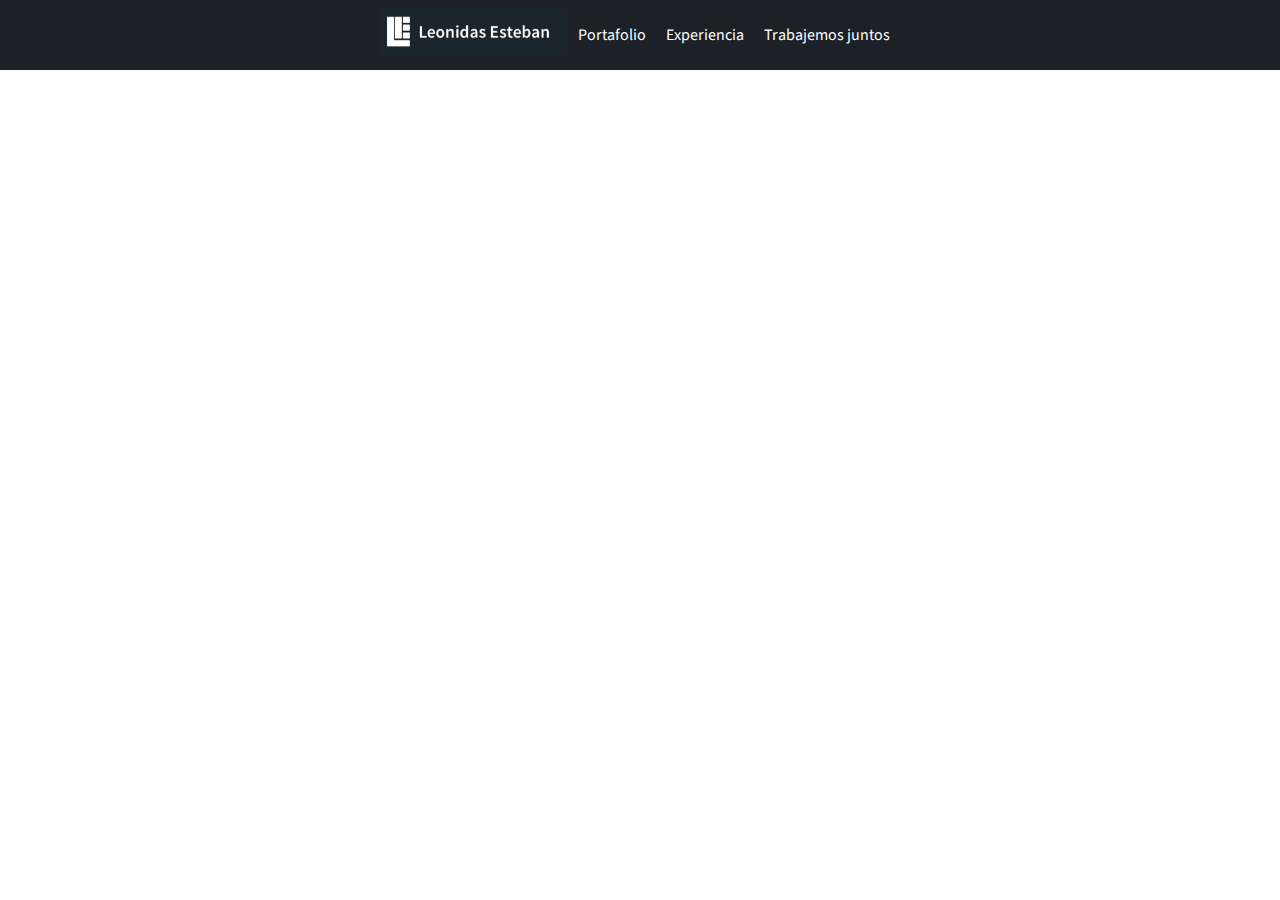
<file: CursoResponsiveDesign/desarrollo-web-portafolio-master/index.html>
<!DOCTYPE html>
<html lang="es">
  <head>
    <meta charset="UTF-8" />
    <title>Leonidas Esteban</title>
    <link rel="icon" type="image/png" href="images/favicon.png" />
    <link href="https://fonts.googleapis.com/css?family=Fjalla+One|Source+Sans+Pro" rel="stylesheet">
    <!-- <link  rel="stylesheet" href="css/media.css" media="screen and (max-width:768px)"/> -->
    <!-- <style>
    @media screen and (max-width:768px){
     body{
        border: 10px solid blue;
      }
    }
    </style> -->
    <link rel="stylesheet" href="css/estilos.css">
    <meta name="viewport" content="width=device-width, initial-scale=1">
    <!-- este meta estoy agregando una vista q soporte el ancho del dispositivo 
    width=device-width para que se adapte según la pantalla del dispositivo
    initial-scale=1.0 para indicar el escalado según el dispositivo -->
    
  </head>
  <body>
    <header class="header">
      <div class="container">
        <figure class="logo">
          <img src="images/logo.png" height="50" alt="Logo de http://leonidasesteban.com" />
        </figure>
        <nav class="menu">
          <ol>
            <li>
              <a class="link" href="#portafolio">Portafolio</a>
            </li>
            <li>
              <a class="link" href="#eventos">Experiencia</a>
            </li>
            <li>
              <a class="link" href="#contacto">Trabajemos juntos</a>
            </li>
          </ol>
        </nav>
      </div>
    </header>
    <!-- <section class="hero">
      <div class="container">
        <h1>
          Hola! Soy <strong>Leonidas Esteban</strong> <br/> Desarrollador  <strong>Javascript</strong> con <br> pasión por la <strong>enseñanza</strong>
        </h1>
        <img class="hero-image" src="images/hero.jpg" width="500" height="300" alt="imagen principal del sitio"> 
      </div>
    </section>
    <section id="portafolio" class="portfolio">
      <div class="container">
        <h2>Portafolio (Proyectos Destacados)</h2>
      <article class="project">
        <div class="project-details">
          <h3 class="project-title">Platzi Video</h3>
          <h6 class="project-course">React Native / React</h6>
          <p class="project-date"><small><strong>Fecha:</strong> 01/07/2018</small></p>
          <p class="project-url"><small><strong>Puedes verlo en:</strong> www.platzi.com/native</small></p>
          <p class="project-description">Platzi Video fue el resultado de 3 meses de trabajo
              para crear la mejor app para enseñar el funcionamiento
              de React y React Native. Desde crear un vista-detalle, hasta patrones avanzados de nevegación, este proyecto ha sido el ejemplo de futuros creadores de aplicaciones multiplataforma</p>
        </div>
        <figure class="project-imageContainer">
          <img class="project-image" width="500" src="images/platzi-video-react-native.png" alt="prouyecto del curso de React Native">
        </figure>
      </article>
      <article class="project">
          <div class="project-details">
            <h3 class="project-title">Platzi Video</h3>
            <h6 class="project-course">React Native / React</h6>
            <p class="project-date"><small><strong>Fecha:</strong> 01/07/2018</small></p>
            <p class="project-url"><small><strong>Puedes verlo en:</strong> www.platzi.com/native</small></p>
            <p class="project-description">Platzi Video fue el resultado de 3 meses de trabajo
                para crear la mejor app para enseñar el funcionamiento
                de React y React Native. Desde crear un vista-detalle, hasta patrones avanzados de nevegación, este proyecto ha sido el ejemplo de futuros creadores de aplicaciones multiplataforma</p>
          </div>
          <figure class="project-imageContainer">
            <img class="project-image" width="500" src="images/platzi-video-react-native.png" alt="prouyecto del curso de React Native">
          </figure>
        </article>
      </div>
      
    </section>
    <div class="container">
      <h2 class="event-list-title">Más sobre mi experiencia</h2>
    </div>
    <section id="eventos" class="event-list">
      <div class="container">
        <article class="event">
          <figure class="event-imageContainer">
            <img class="event-image" src="images/platzi-conf.jpg" width="500" />
          </figure>
          <div class="event-detail">
            <h3 class="event-title">PlatziConf México 2018</h3>
            <p class="event-description">El evento más grande sobre gente que quiere aprender más de internet. En esté evento te comparto como tener una vida de constante aprendizaje.</p>
            <a class="event-url" href="https://www.youtube.com/watch?v=BIS7cWGgJg0" target="_blank">Ver Plática</a>
          </div>
        </article>
        <article class="event">
          <figure class="event-imageContainer">
            <img class="event-image" src="images/platzi-conf.jpg" width="500" />
          </figure>
          <div class="event-detail">
            <h3 class="event-title">PlatziConf México 2018</h3>
            <p class="event-description">El evento más grande sobre gente que quiere aprender más de internet. En esté evento te comparto como tener una vida de constante aprendizaje.</p>
            <a class="event-url" href="https://www.youtube.com/watch?v=BIS7cWGgJg0" target="_blank">Ver Plática</a>
          </div>
        </article>
        <article class="event">
          <figure class="event-imageContainer">
            <img class="event-image" src="images/platzi-conf.jpg" width="500" />
          </figure>
          <div class="event-detail">
            <h3 class="event-title">PlatziConf México 2018</h3>
            <p class="event-description">El evento más grande sobre gente que quiere aprender más de internet. En esté evento te comparto como tener una vida de constante aprendizaje.</p>
            <a class="event-url" href="https://www.youtube.com/watch?v=BIS7cWGgJg0" target="_blank">Ver Plática</a>
          </div>
        </article>
        <article class="event">
          <figure class="event-imageContainer">
            <img class="event-image" src="images/platzi-conf.jpg" width="500" />
          </figure>
          <div class="event-detail">
            <h3 class="event-title">PlatziConf México 2018</h3>
            <p class="event-description">El evento más grande sobre gente que quiere aprender más de internet. En esté evento te comparto como tener una vida de constante aprendizaje.</p>
            <a class="event-url" href="https://www.youtube.com/watch?v=BIS7cWGgJg0" target="_blank">Ver Plática</a>
          </div>
        </article>
      </div>
    </section>
    <section id="contacto" class="contact">
      <div class="container">
        <form action="/suscripcion/" class="form-email">
          <h3>¿Creamos algo juntos?</h3>
          <input type="text" placeholder="Déjame tu email" id="email">
          <button>Enviar</button>
        </form>
        <div class="social">
          <a href="https://twitter.com/leonidasesteban" class="social-link twitter"></a>
          <a href="https://facebook.com/leonidas.esteban" class="social-link facebook"></a>
          <a href="https://github.com/leonidasesteban" class="social-link github"></a>
          <a href="https://instagram.com/leonidasesteban" class="social-link instagram"></a>
        </div>
      </div>
    </section>
    <footer class="footer">
      <div class="container">
        <div>
          <p>Curso de Desarrollo web online 2018 <img src="images/platzi.png" width="80" alt="platzi"></p>
        </div>
        <div>
          <p>
            Designed with <\3 by <a href="https://twitter.com/thespianartist">@thespianartist</a>
          </p>
        </div>
      </div>
    </footer> -->
  </body>
</html>
</file>
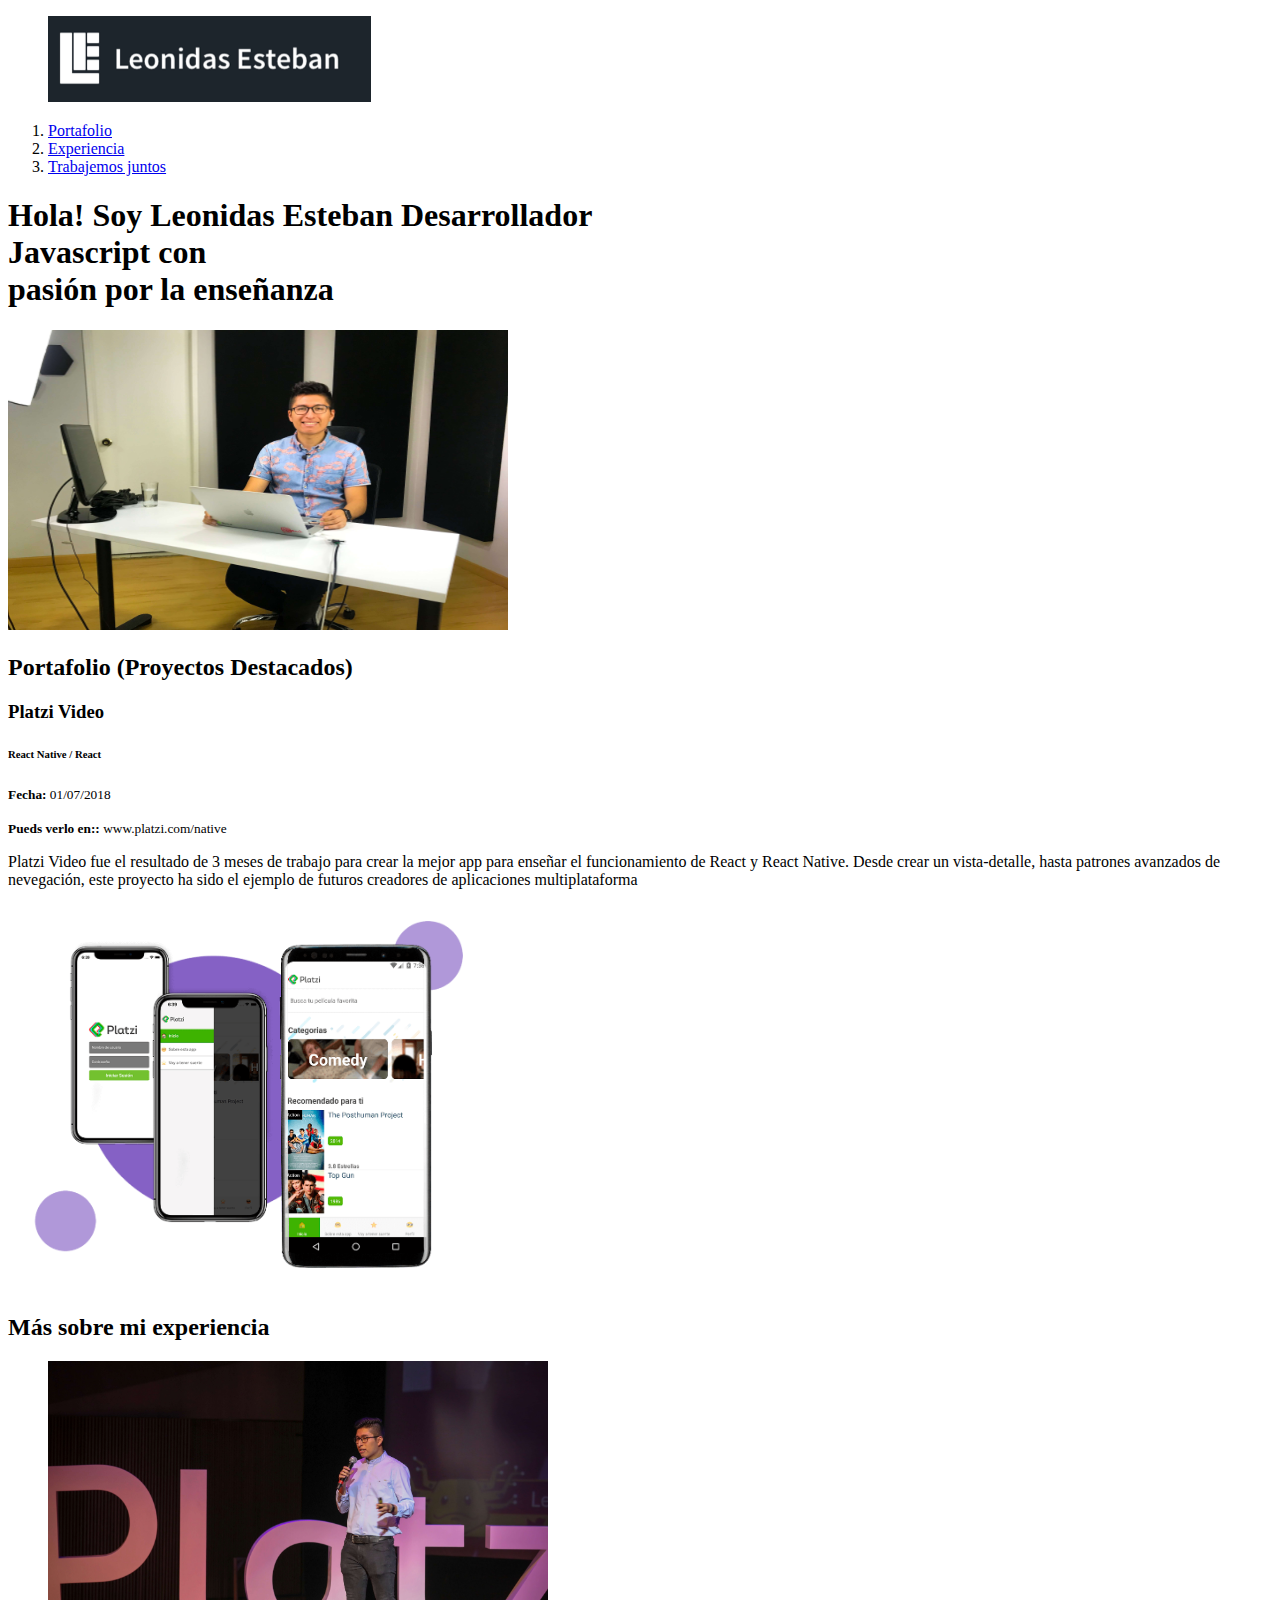
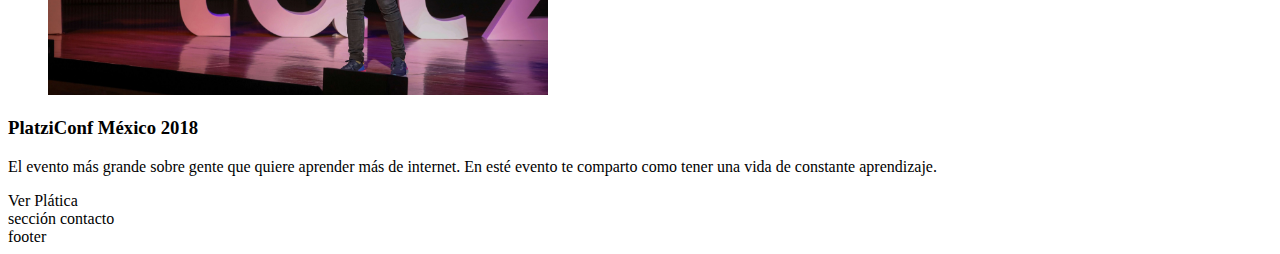
<file: CusoDesarrolloWeb/Archivos/index.html>
<!DOCTYPE html>
<html lang="es">
  <head>
    <meta charset="UTF-8" />
    <title>Leonidas Esteban</title>
    <link rel="icon" type="image/png" href="images/favicon.png" />
  </head>
  <body>
    <header>
      <div>
        <figure>
          <img src="images/logo.png" alt="Logo de http://leonidasesteban.com" />
        </figure>
        <nav>
          <ol>
            <li>
              <a href="#">Portafolio</a>
            </li>
            <li>
              <a href="#">Experiencia</a>
            </li>
            <li>
              <a href="#">Trabajemos juntos</a>
            </li>
          </ol>
        </nav>
      </div>
    </header>
    <section>
      <h1>
        Hola! Soy <strong>Leonidas Esteban</strong> Desarrollador <br/> <strong>Javascript</strong> con <br> pasión por la <strong>enseñanza</strong>
      </h1>
      <img src="images/hero.jpg" width="500" height="300" alt="imagen principal del sitio"> 
    </section>
    <section>
      <h2>Portafolio (Proyectos Destacados)</h2>
      <article>
        <h3>Platzi Video</h3>
        <h6>React Native / React</h6>
        <p><small><strong>Fecha:</strong> 01/07/2018</small></p>
        <p><small><strong>Pueds verlo en::</strong> www.platzi.com/native</small></p>
        <p>Platzi Video fue el resultado de 3 meses de trabajo
            para crear la mejor app para enseñar el funcionamiento
            de React y React Native. Desde crear un vista-detalle, hasta patrones avanzados de nevegación, este proyecto ha sido el ejemplo de futuros creadores de aplicaciones multiplataforma</p>
      <img  width="500" src="images/platzi-video-react-native.png" alt="prouyecto del curso de React Native">
      </article>
    </section>
    <section>
      <h2>Más sobre mi experiencia</h2>
      <article>
        <figure>
          <img src="images/platzi-conf.jpg" width="500" />
        </figure>
        <h3>PlatziConf México 2018</h3>
        <p>El evento más grande sobre gente que quiere aprender más de internet. En esté evento te comparto como tener una vida de constante aprendizaje.</p>
        <a>Ver Plática</a>
      </article>
    </section>
    <section>sección contacto</section>
    <footer>footer</footer>
  </body>
</html>
</file>
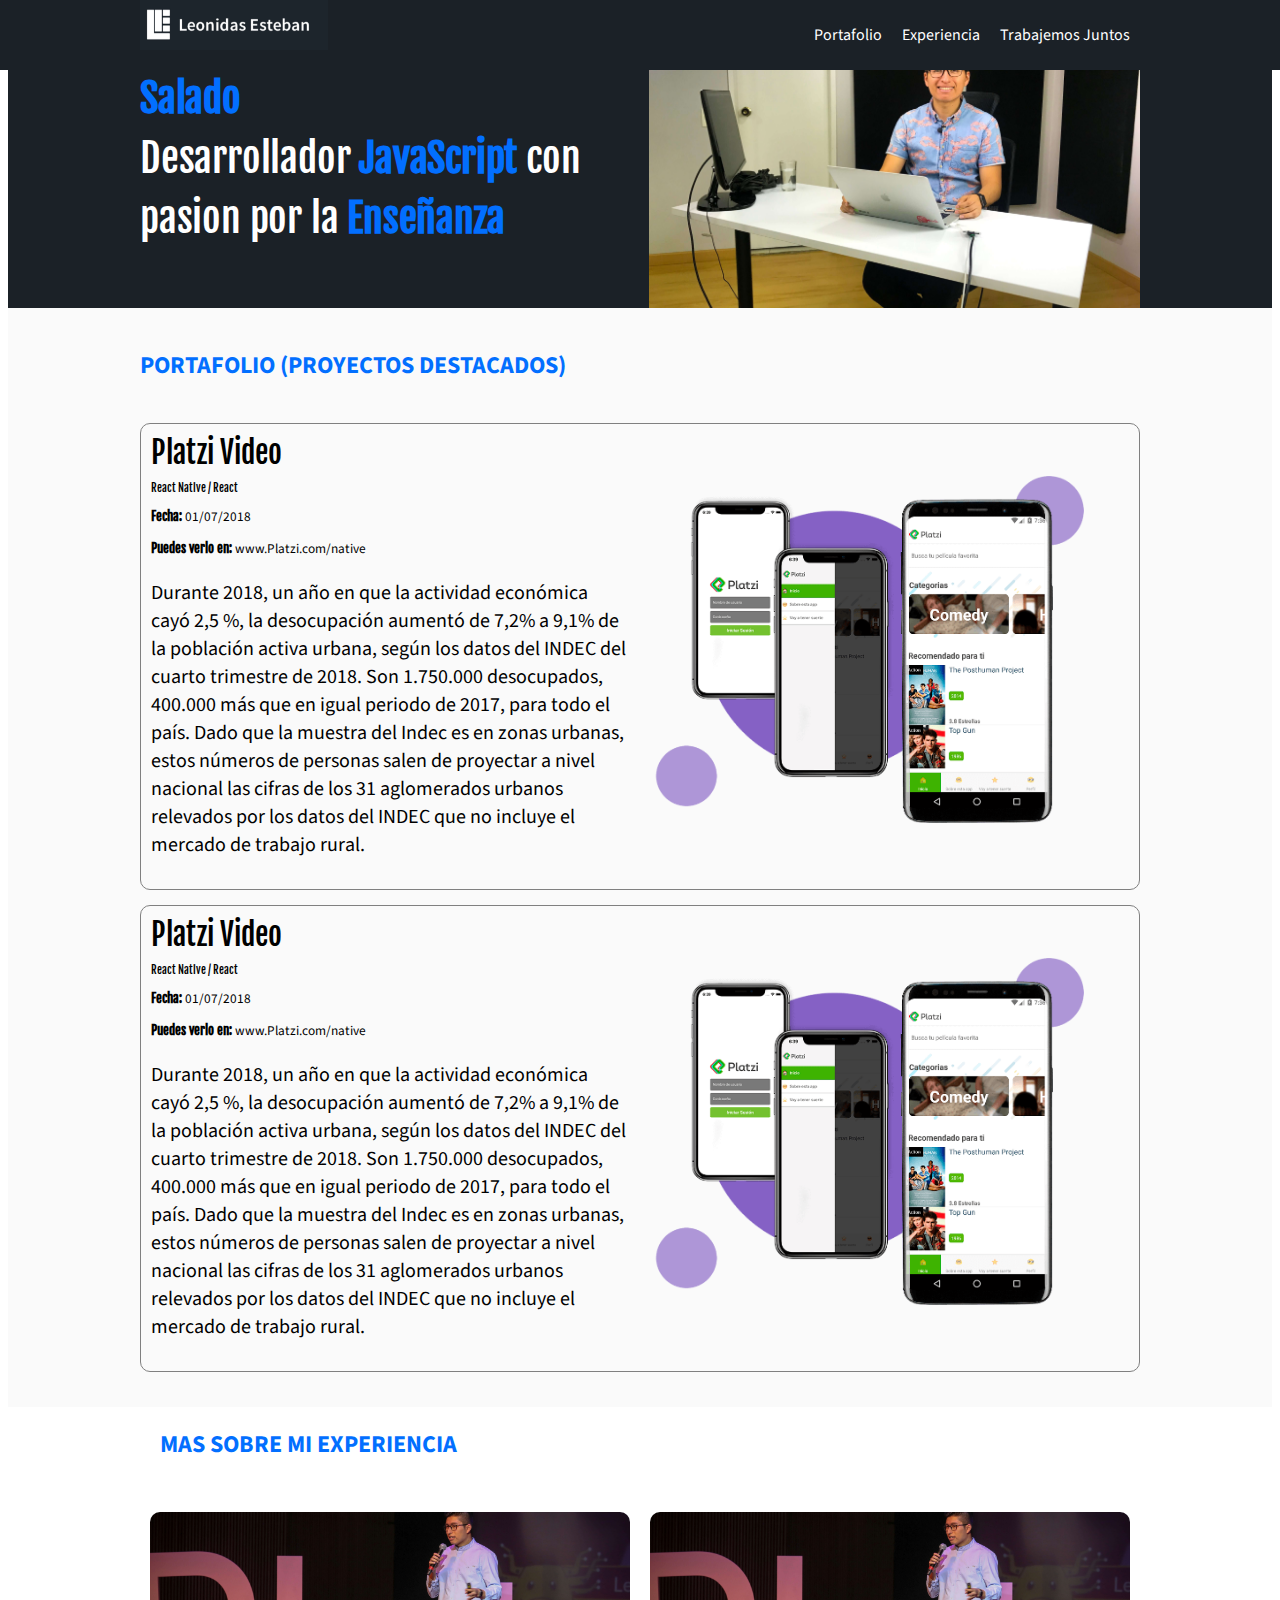
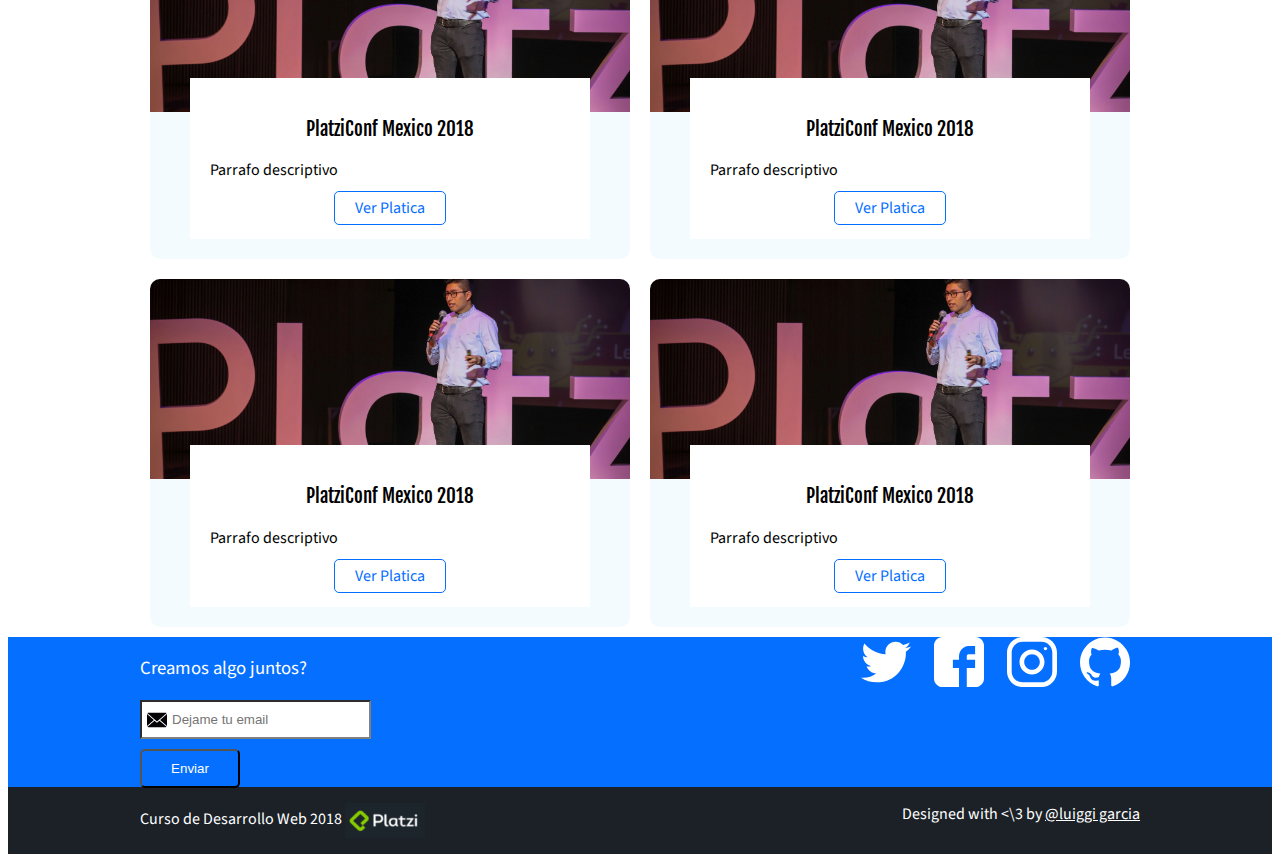
<file: CusoDesarrolloWeb/Main.html>
<!DOCTYPE html>
<html lang="es,en">

<head>
    <meta charset="UTF-8">
    <meta name="viewport" content="width=device-width, initial-scale=1.0">
    <meta http-equiv="X-UA-Compatible" content="ie=edge">
    <title>Luis Maria Garcia Salado</title>
    <link rel="icon" type="image/png" href="Archivos/images/favicon.png">
    <link href="https://fonts.googleapis.com/css?family=Fjalla+One|Source+Sans+Pro" rel="stylesheet">
    <link rel="stylesheet" href="css/estilos.css">

</head>

<body>
    <header class="header">
        <div class="container">

            <!--Cabecera del proyecto-->
            <figure class="logo">
                <img src="Archivos/images/logo.png" alt="Logo" height="50">
            </figure>
            <nav class="menu">
                <!--Menu de Navegaciones-->
                <ol>
                    <li>
                        <a class="link" href="#principal">Portafolio</a>
                        <!--Navegar entre secciones por id # significa enlace interno-->
                    </li>
                    <li>
                        <a class="link" href="#experiencia">Experiencia</a>
                    </li>
                    <li>
                        <a class="link" href="#trabajemos_juntos">Trabajemos Juntos</a>
                    </li>
                </ol>

            </nav>
        </div>
    </header>
    <section id="principal" class="hero">
        <div class="container">

            <h1>Hola! soy <strong id=titulos>Luis Maria Garcia Salado</strong> <br>Desarrollador
                <strong>JavaScript</strong> con <br> pasion por la <strong>Enseñanza</strong></h1>
            <img class="hero-image" src="Archivos/images/hero.jpg" width="500" height="300">
        </div>
    </section>
    <section id="portafolio" class="portfolio">
        <div class="container">

            <h2>Portafolio (Proyectos Destacados)</h2>
            <article class="project">
                <div class="project-details">
                    <h3 class="project-title">Platzi Video</h3>
                    <h6 class="project-course">React Native / React</h6>
                    <p class="project-date"><small><strong>Fecha:</strong> 01/07/2018</small></p>
                    <p class="project-url"><small><strong>Puedes verlo en:</strong> www.Platzi.com/native</small></p>
                    <p class="project-description"> Durante 2018, un año en que la actividad económica cayó 2,5 %, la
                        desocupación aumentó de 7,2% a 9,1% de la población activa urbana, según los datos del INDEC del
                        cuarto trimestre de 2018. Son 1.750.000 desocupados, 400.000 más que en igual periodo de 2017,
                        para todo el país. Dado que la muestra del Indec es en zonas urbanas,
                        estos números de personas salen de proyectar a nivel nacional las cifras de los 31 aglomerados
                        urbanos relevados por los datos del INDEC que no incluye el mercado de trabajo rural.</p>

                </div>
                <figure class="project-imageConteiner">
                    <img class="project-image" src="Archivos/images/platzi-video-react-native.png" alt="" width="500">
                </figure>

            </article>
            <article class="project">
                <div class="project-details">
                    <h3 class="project-title">Platzi Video</h3>
                    <h6 class="project-course">React Native / React</h6>
                    <p class="project-date"><small><strong>Fecha:</strong> 01/07/2018</small></p>
                    <p class="project-url"><small><strong>Puedes verlo en:</strong> www.Platzi.com/native</small></p>
                    <p class="project-description"> Durante 2018, un año en que la actividad económica cayó 2,5 %, la
                        desocupación aumentó de 7,2% a 9,1% de la población activa urbana, según los datos del INDEC del
                        cuarto trimestre de 2018. Son 1.750.000 desocupados, 400.000 más que en igual periodo de 2017,
                        para todo el país. Dado que la muestra del Indec es en zonas urbanas,
                        estos números de personas salen de proyectar a nivel nacional las cifras de los 31 aglomerados
                        urbanos relevados por los datos del INDEC que no incluye el mercado de trabajo rural.</p>

                </div>
                <figure class="project-imageConteiner">
                    <img class="project-image" src="Archivos/images/platzi-video-react-native.png" alt="" width="500">
                </figure>

            </article>
        </div>
    </section>
    <div class="container">

        <h2 class="event-list-title">Mas sobre mi Experiencia</h2>
    </div>
    <section id="experiencia" class="event-list">
        <div class="container">

            <article class="event">
                <figure class="event-imageConteiner">
                    <img class="even-image" src="Archivos/images/platzi-conf.jpg" width="500">
                </figure>
                <div class="event-detail">

                    <h3 class="event-title">PlatziConf Mexico 2018</h3>
                    <p class="event-description">Parrafo descriptivo</p>
                    <a class="event-url" href="https://www.youtube.com/watch?v=VRlFcMIv-Lc" target="_blank">Ver
                        Platica</a>
                </div>
            </article>
            <article class="event">
                <figure class="event-imageConteiner">
                    <img class="even-image" src="Archivos/images/platzi-conf.jpg" width="500">
                </figure>
                <div class="event-detail">

                    <h3 class="event-title">PlatziConf Mexico 2018</h3>
                    <p class="event-description">Parrafo descriptivo</p>
                    <a class="event-url" href="https://www.youtube.com/watch?v=VRlFcMIv-Lc" target="_blank">Ver
                        Platica</a>
                </div>
            </article>
            <article class="event">
                <figure class="event-imageConteiner">
                    <img class="even-image" src="Archivos/images/platzi-conf.jpg" width="500">
                </figure>
                <div class="event-detail">

                    <h3 class="event-title">PlatziConf Mexico 2018</h3>
                    <p class="event-description">Parrafo descriptivo</p>
                    <a class="event-url" href="https://www.youtube.com/watch?v=VRlFcMIv-Lc" target="_blank">Ver
                        Platica</a>
                </div>
            </article>
            <article class="event">
                <figure class="event-imageConteiner">
                    <img class="even-image" src="Archivos/images/platzi-conf.jpg" width="500">
                </figure>
                <div class="event-detail">

                    <h3 class="event-title">PlatziConf Mexico 2018</h3>
                    <p class="event-description">Parrafo descriptivo</p>
                    <a class="event-url" href="https://www.youtube.com/watch?v=VRlFcMIv-Lc" target="_blank">Ver
                        Platica</a>
                </div>
            </article>
        </div>
    </section>
    <section id="trabajemos_juntos" class="contacto">
        <div class="container">

            <form action="/suscripcion/" class="form-email">
                <h3>Creamos algo juntos?</h3>
                <input type="email" placeholder="Dejame tu email" required>
                <button type="submit" value="Enviar">Enviar</button>
            </form>
            <div class="social">
                <a href="www.twitter.com" class="social-link twitter"></a>
                <a href="www.facebook.com" class="social-link facebook"></a>
                <a href="www.instagram.com" class="social-link instagram"></a>
                <a href="www.github.com" class="social-link github"></a>
            </div>
        </div>
    </section>
    <footer class="footer">
        <div class="container">

            <!--Pie de Pagina-->
            <div>
                <p>Curso de Desarrollo Web 2018 <img src="Archivos/images/platzi.png" width="80px" alt="platzi"></p>
            </div>
            <div>
                <p>Designed with <\3 by <a href="Algun link"> @luiggi garcia</a>
                </p>
            </div>
        </div>
    </footer>
</body>

</html>
</file>
<file: CursoResponsiveDesign/desarrollo-web-portafolio-master/css/media.css>
body{
    border: 10px solid red;
}
</file>
<file: CursoResponsiveDesign/desarrollo-web-portafolio-master/css/estilos.css>
/* reglas
selectores
declaraciones
propiedades
valores */


/* seletor de etiqueta  header - section - article - nav */
/* header {
  background: pink;
  color: red
} */

/* selector descendente  */
/* body header div nav ol li a  */

/* selector de clase . */

/* .link */

/* selector de id # */
/* #portafolio */



/* gris oscuro = #1d252c */
/* gris claro = #626262 */
/* background gris = #1b2127 */
/* celeste = #026fff */

body {
  font-family: 'Source Sans Pro', sans-serif;
  margin: 0;
}

h1, 
h2,
h3,
h4,
h5,
h6{
  font-family: 'Fjalla One', sans-serif;
  font-weight: normal;
  /* font-style: italic; */
}

h1 {
  font-size: 40px;
  line-height: 1.5;
  letter-spacing: -.2px;
  color: white;
  margin: 0;
  /* margin: 100px 150px 70px 30px; */
  /* text-transform: uppercase; */
  /* text-decoration: dashed; */
}
h1 strong {
  color: #026fff;
}
h2 {
  color: #026fff;
  text-transform: uppercase;
  font-family: 'Source Sans Pro', sans-serif;
  font-weight: bold;
  font-size: 24px;
  margin-bottom: 40px;
}

.hero {
  height: 300px;
  /* background-image: url('../images/hero.jpg'); */
  background-color: #1b2127;
  /* background-size: 500px 300px; */
  /* background-repeat: no-repeat; */
  /* background-position-x: right; */
  display: flex;
  flex-wrap: wrap;
  align-items: center;
  justify-content: space-between;

}

.hero-image{
  object-fit: cover;
}


.portfolio {
  background: #fafafa;
  padding: 20px;
  /* background: red; */
}

.project {
  /* border-top: 10px solid red;
  border-right: 10px solid green;
  border-left: 10px solid orange;
  border-bottom: 10px solid pink; */
  /* color: blue; */
  /* border-top-color: red;
  border-top-width: 15px;
  border-top-style: solid; */
  border: 1px solid gray;
  border-radius: 10px;
  /* border-top-left-radius: 50px;
  border-top-right-radius: 10px;
  border-bottom-left-radius: 10px;
  border-bottom-right-radius: 10px; */
  /* margin: 10px; */
  margin-bottom: 15px;
  /* margin-right
  margin-left 
  margin-top */
  padding: 20px;
  background: white;
  display: flex;
  align-items: center;
  justify-content: space-between;
  flex-wrap:wrap;
}
.project-course,
.project-date,
.project-url {
  margin: 10px 0;
}
.project-description {
  font-size: 20px;
}
.project strong {
  font-family: 'Fjalla One', sans-serif;
}
/* .project-date {
  margin: 10px 0;
} */

.project-title {
  font-size: 30px;
  margin-top: 0;
  margin-bottom: 10px;
}


.project-details {
  width: 500px;
}

.project-imageContainer {
  width: 500px;
}

.header {
  background-color: #1b2127;
  color: white;
  display: flex;
  flex-wrap: wrap;
  height: 70px;
  align-items: center;
  justify-content: space-between;
}

ol,
ul {
  margin: 0;
  padding: 0;
  list-style: none;
}

figure {
  margin: 0;
}

.header a {
  color: white;
  text-decoration: none;
}
.menu {
  height: inherit;
}
.header ol {
  display: flex;
  height: inherit;
}
.header ol li {
  height: inherit;
}
.header a {
  display: flex;
  align-items: center;
  height: inherit;
  padding: 0 10px;
}

.flexbox {
  display: flex;
  /* flex-wrap: nowrap; */
  flex-wrap: wrap;
  /* flex-direction: column; */
}

.box {
  width: 50px;
  height: 50px;
  margin: 5px;
  border: 1px solid red;

  flex-shrink: 0;
}

.footer {
  color: white;
  background-color: #1b2127;
  display: flex;
  align-items: center;
  justify-content: space-between;
  flex-wrap: wrap;
}

.footer img {
  vertical-align: middle;
}

.footer a {
  color: white;
}

.event-list {
  display: flex;
  flex-wrap: wrap;
}
.event-list-title {
  margin-left: 20px;
}
.event { 
  margin: 10px;
  width: 480px;
  flex-shrink: 0;
  border-radius: 10px;
  overflow: hidden;
  background: #f4fbff;
}
.event img {
  width: 480px;
  height: 200px;
  object-fit: cover;
}
.event-detail {
  margin: 20px 40px;
  margin-top: -40px;
  background-color: white;
  position: relative;
  padding: 20px;
  text-align: center;
}
.event-description {
  text-align: left;
}

.event-url {
  color: #056fff;
  border: 1px solid;
  padding: 5px 20px;
  text-decoration: none;
  border-radius: 5px;
}

.contact {
  background-color: #056fff;
  color: white;
  height: 150px;
  display: flex;
  align-items: center;
  justify-content: space-between;
  flex-wrap: wrap;
}

.social {
}

.social-link {
  display: inline-block;
  width: 50px;
  height: 50px;
  margin: 0 10px;
  background-size: 50px 50px;
}

.social-link.twitter {
  background-image: url('../images/twitter.svg');
}
.social-link.facebook {
  background-image: url('../images/facebook.svg');
}
.social-link.github {
  background-image: url('../images/github.svg');
}
.social-link.instagram {
  background-image: url('../images/instagram.svg');
}


.form-email input {
  border-color: gray;
  border-style: solid;
  border-radius: 5px;
  padding: 10px 20px 10px 25px;
  background-image: url('../images/envelope.svg');
  background-size: 15px 15px;
  background-repeat: no-repeat;
  background-position-y: center;
  background-position-x: 5px;
}

.form-email button {
  display: block;
  background: transparent;
  color: white;
  padding: 10px 0;
  border-radius: 5px;
  width: 100px;
  margin-top: 10px;
}

.form-email h3 { 
  font-family: 'Source Sans Pro', sans-serif;
}

.container {
  /* border: 1px solid red; */
  max-width: 1000px;
  margin: 0 auto;
  display: inherit;
  justify-content: inherit;
  align-items: inherit;
  height: inherit;
  flex-wrap: inherit;
}
/*Desktop First empezar desde el MQ mas grande*/
@media screen and (max-width:1024px){
}

@media screen and (max-width:768px){
  body{
    /* border: 10px solid green; */
  }
}

@media screen and (max-width:480px){
  body{
    /* border: 10px solid green; */
  }
}
@media screen and (max-width:320px){
}
</file>
<file: CusoDesarrolloWeb/css/estilos.css>
/*reglas
selectores
declaraciones
propiedades
valores

/* gris oscuro = #1d252c:
gris claro = #626262;
background gris = #1b2127; 
celeste =  #026fff;
*/



body {
    font-family: 'Source Sans Pro', sans-serif; /*fuente de texto*/
    
}
h1,
h2,
h3,
h4,
h5,
h6
{
    font-family: 'Fjalla One', sans-serif;
    font-weight: normal;
    /* font-style: italic; */
}
h1{
    line-height: 1.5;
    font-size: 40px;
    letter-spacing: -.2px;
    /* text-transform: uppercase; */
    color: white;
    /* text-decoration: underline; */
    /* margin: 100px 50px 20px 30px; */
   /* margin: 0 auto; /*centrar la imagen o el elemento*/
   margin: 0;
}
h1 strong{
    color: #026fff;
}
 h2{
    color:#026fff;
    text-transform: uppercase;
    font-family: 'Source Sans Pro', sans-serif; /*fuente de texto*/
    font-weight: bold;
    font-size: 24px;
    margin-bottom: 40px;
}

.project{
    /* border-top: 10px double ;
    border-right: 10px double;
    border-left:10px double ;
    border-bottom: 10px double; */
    /* border-color: red;
    border-style: double;
    border-width: 15px; */
    border: 1px solid gray;
    border-radius: 10px; /*bordes redondeados*/
    border-top-left-radius: 10px;
    margin-bottom: 15px;
    border-bottom-left-radius: 10px;
    display: flex;
    padding: 10px;
    align-items: center;
    justify-content: space-between;

}
.project strong{
    font-family: 'Fjalla One', sans-serif;
}
.project-title{
    font-size: 30px;
    margin-top: 0;
    margin-bottom: 10px;
}
.project-course,
.project-date,
.project-url{
    margin: 10px 0;
}
.project-description{
    font-size: 20px;
}

.project-details {
    width: 500px; /*estamos asignando un ancho al detalle*/
   
}
.project-imageConteiner{
    width: 500px; /*estamos asignando un ancho al detalle imagen*/

}
.hero {
    height: 300px;
    /* background-image: url('../Archivos/images/hero.jpg'); */
    background-color: #1b2127;
    /* background-size: 500px 300px;
    background-repeat: no-repeat; */
    /* background-position-x: right; */
    display: flex;
    align-items: center;
    justify-content: space-between;
}
.hero-image{
    object-fit: cover; /*  */
}
.header {
    background-color: #1b2127;
    color: white;
    display: flex;
    justify-content: space-between;
    align-items: center;
    height: 70px;
    /* fijar cabecera */
    width: 100%; /* hacemos que la cabecera ocupe el ancho completo de la página */
	left: 0; /* Posicionamos la cabecera al lado izquierdo */
	top: 0; /* Posicionamos la cabecera pegada arriba */
	position: fixed; /* Hacemos que la cabecera tenga una posición fija */
   
}

.menu{
    height: inherit; /*esta propiedad debe heredarece en cada uno
    Menu ->Header ol -> header ol li -> header a*/
}
.header ol{
    display: flex;
    height: inherit; /*esta propiedad debe heredarece en cada uno*/
    
}
.header ol li{
    height: inherit; /*esta propiedad debe heredarece en cada uno*/

}
.header a{
    color: white;
    text-decoration: none;
    align-items: center;
    display: flex;
    height: inherit; /*esta propiedad debe heredarece en cada uno*/
    padding: 0 10px;
}
ol,
ul{
    margin: 0;
    padding: 0;
    list-style: none;
}
figure{
    margin: 0;
}


.link {
    color: blue
}

.footer{
    background-color: #1b2127;
    color: white;
    display: flex;
    align-items: center;
    justify-content: space-between;
    padding: 0 10px;
}
.footer img{
    vertical-align: middle;
}
.footer a{
    color: white;
}
.portfolio{
    background: #fafafa;
    padding: 20px;
}
.event-list{
    display: flex;
    flex-wrap: wrap; /**/
    justify-content: space-between;
}
.event{
    /* border: 1px solid red; */
    margin: 10px;
    width: 480px;
    flex-shrink: 0;
    border-radius: 10px;
    overflow: hidden;
    background: #f4fbff;
}
.event img{
    width: 480px;
    height: 200px;
    object-fit: cover;
}

.event-detail{
    margin: 20px 40px;
    margin-top: -40px;
    background-color: white;
    position: relative;
    padding: 20px;
    text-align: center;

}
.event-description{
    text-align: left;
}
.event-url{
    border: 1px solid #056fff;
    border-radius: 5px;
    padding: 5px 20px;
    text-decoration: none;
    color: #056fff;
}
.event-list-title{
    margin-left: 20px;
}
.contacto{
    background-color: #056fff;
    color: white;
    height: 150px;
    display: flex;
    align-items: center;
    justify-content: space-between;
}
.social{

}
.social-link{
    width: 50px;
    height: 50px;
    display: inline-block;
    background-size: 50px 50px;
    margin: 0 10px;

}
.social-link.twitter{
    background-image: url('../Archivos/images/twitter.svg');
}
.social-link.facebook{
    background-image: url('../Archivos/images/facebook.svg');
    /* background-size: 50px 50px; */
}
.social-link.github{
    background-image: url('../Archivos/images/github.svg');
    /* background-size: 50px 50px; */
}
.social-link.instagram{
    background-image: url('../Archivos/images/instagram.svg');
    /* background-size: 50px 50px; */
}
.form-email input{
    border-color: gray;
    padding: 10px 20px 10px 30px;
    background-image: url('../Archivos/images/envelope.svg');
    background-size: 20px 20px;
    background-repeat: no-repeat;
    background-position-y: center;
    background-position-x: 5px;
}
.form-email button{
    display: block;
    margin-top: 10px;
    background: transparent;
    color: white;
    padding: 10px 0;
    border-radius: 5px;
    width: 100px;
    /* margin: 10px auto 0; */

}
.form-email h3{
    font-family: 'Source Sans Pro', sans-serif; /*fuente de texto*/
}

.container{
    /*
    se crea esta clase para que no tome todo el tamaño de la web
    hay q heredar todas las propiedades de la clase head (en este caso),
    para q los demas elementos tambien las hereden
    */
    width: 1000px;
    margin: 0 auto;
    display: inherit;
    justify-content: inherit;
    align-content: inherit;
    height:inherit;
    flex-wrap: inherit;
}


/* selector de etiqueta header - section - article -nav*/


/* header {
     background: greenyellow;
 } */


/* selector descendente*/


/* body header div nav ol li a */


/* selector de clase . */


/* .link */


/* selector de id */


/* #principal */
</file>
